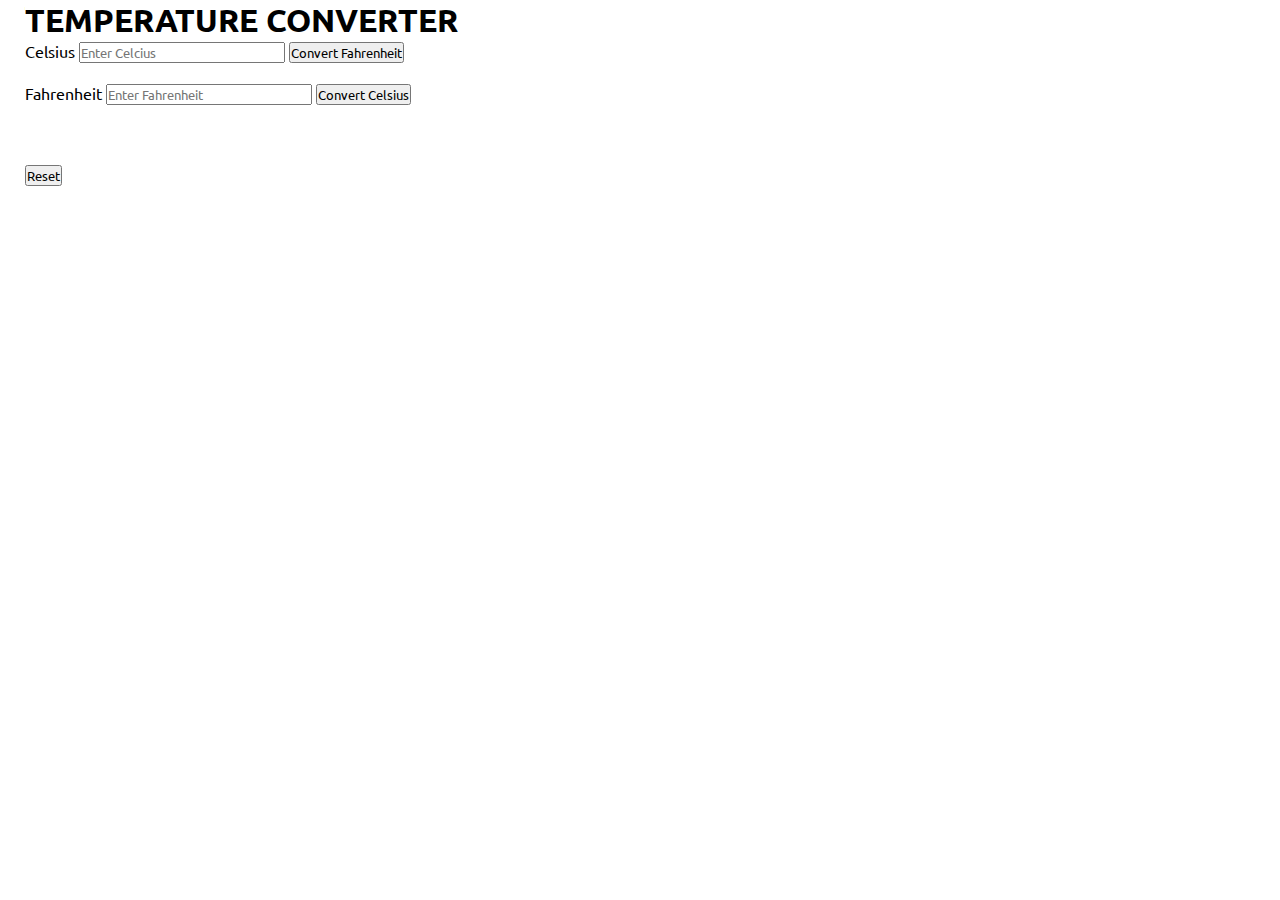
<file: index.html>
<html>
	<head>
		<title>Temperature Converter</title>
		<link rel="stylesheet" type="text/css" href="style.css">
	</head>
	<body>
		<div class="container">
			<h1>TEMPERATURE CONVERTER</h1>
			<label for="celsius">Celsius</label>
			<input id="celsius" type="text" placeholder="Enter Celcius">
			<button class="button" onclick="CF()">Convert Fahrenheit</button>
			<br><br>
			<label for="fahrenheit">Fahrenheit</label>
			<input id="fahrenheit" type="text" placeholder="Enter Fahrenheit">
			<button class="button" onclick="CC()">Convert Celsius</button>
			<br><br><span id="error" style="color: crimson;"></span><br><br>
			<button onclick="reset()">Reset</button>
		</div>
		<script src="script.js"></script>
	</body>
</html>
</file>
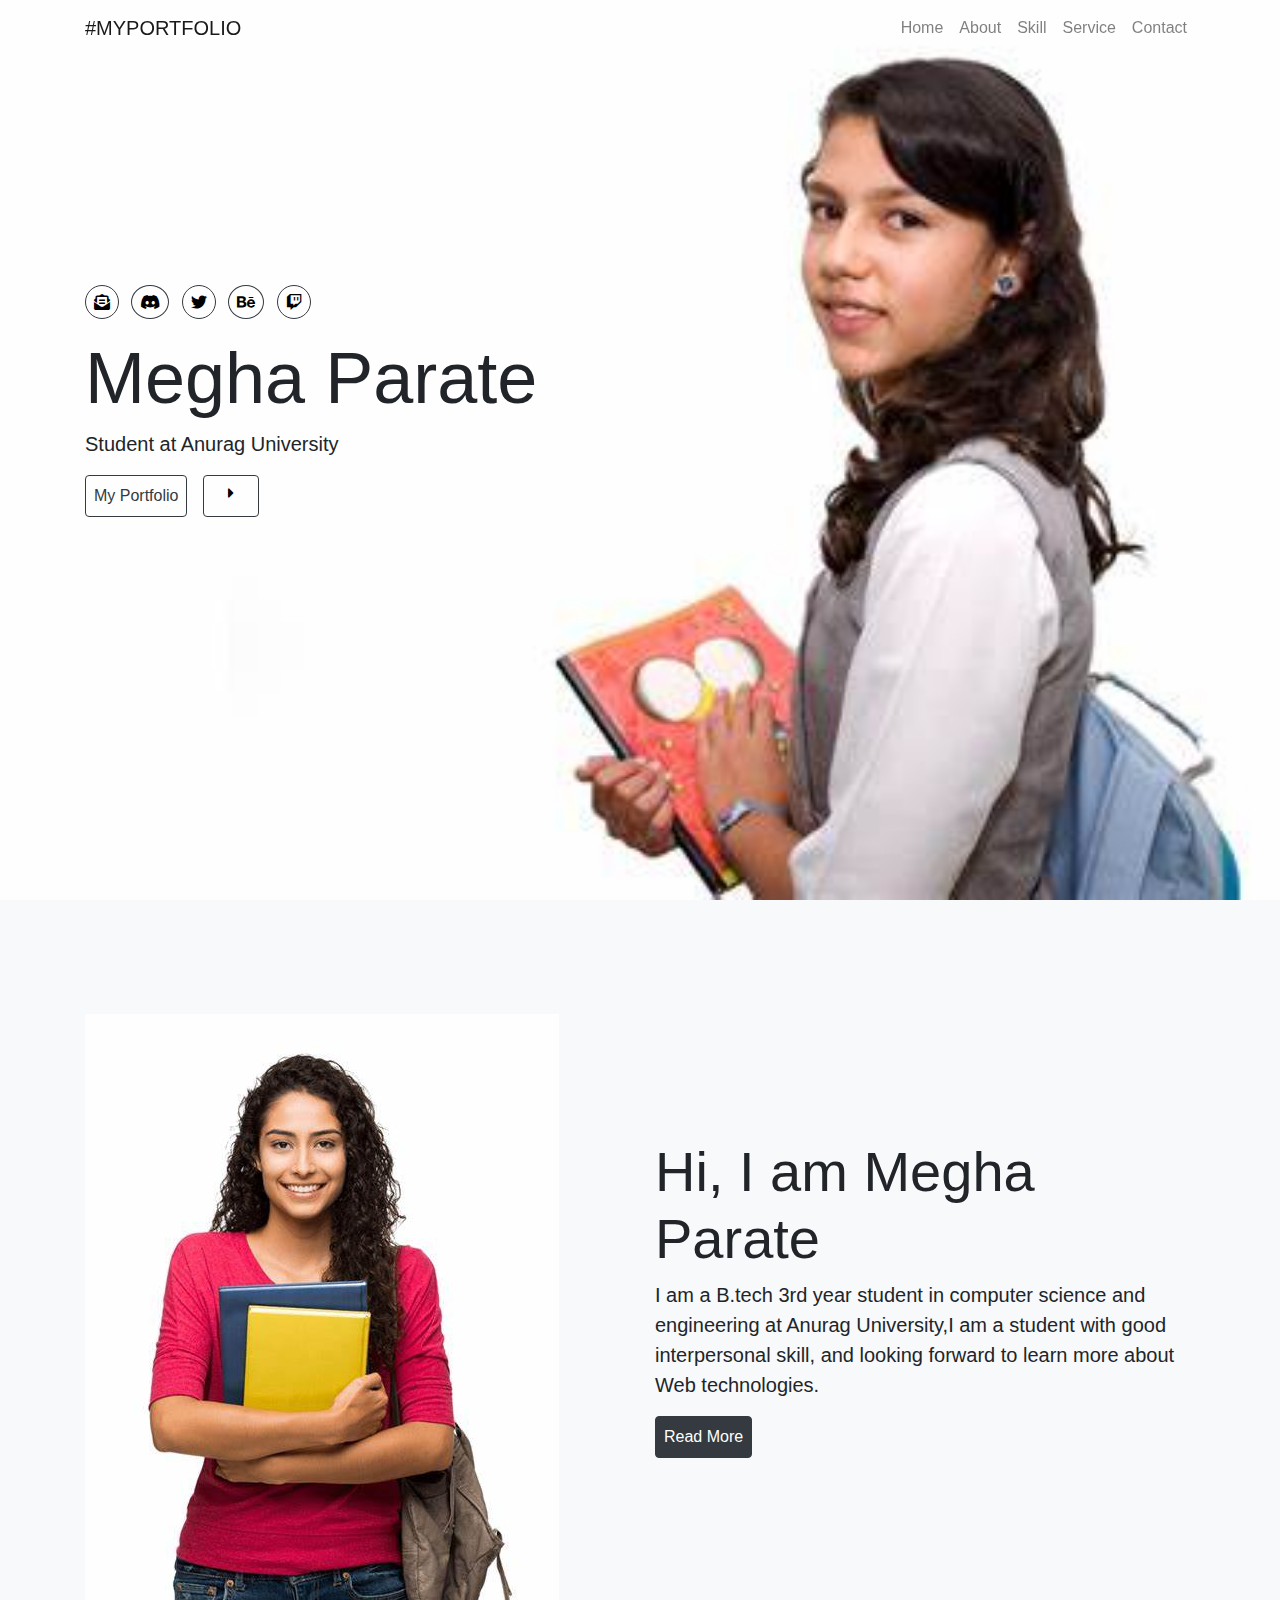
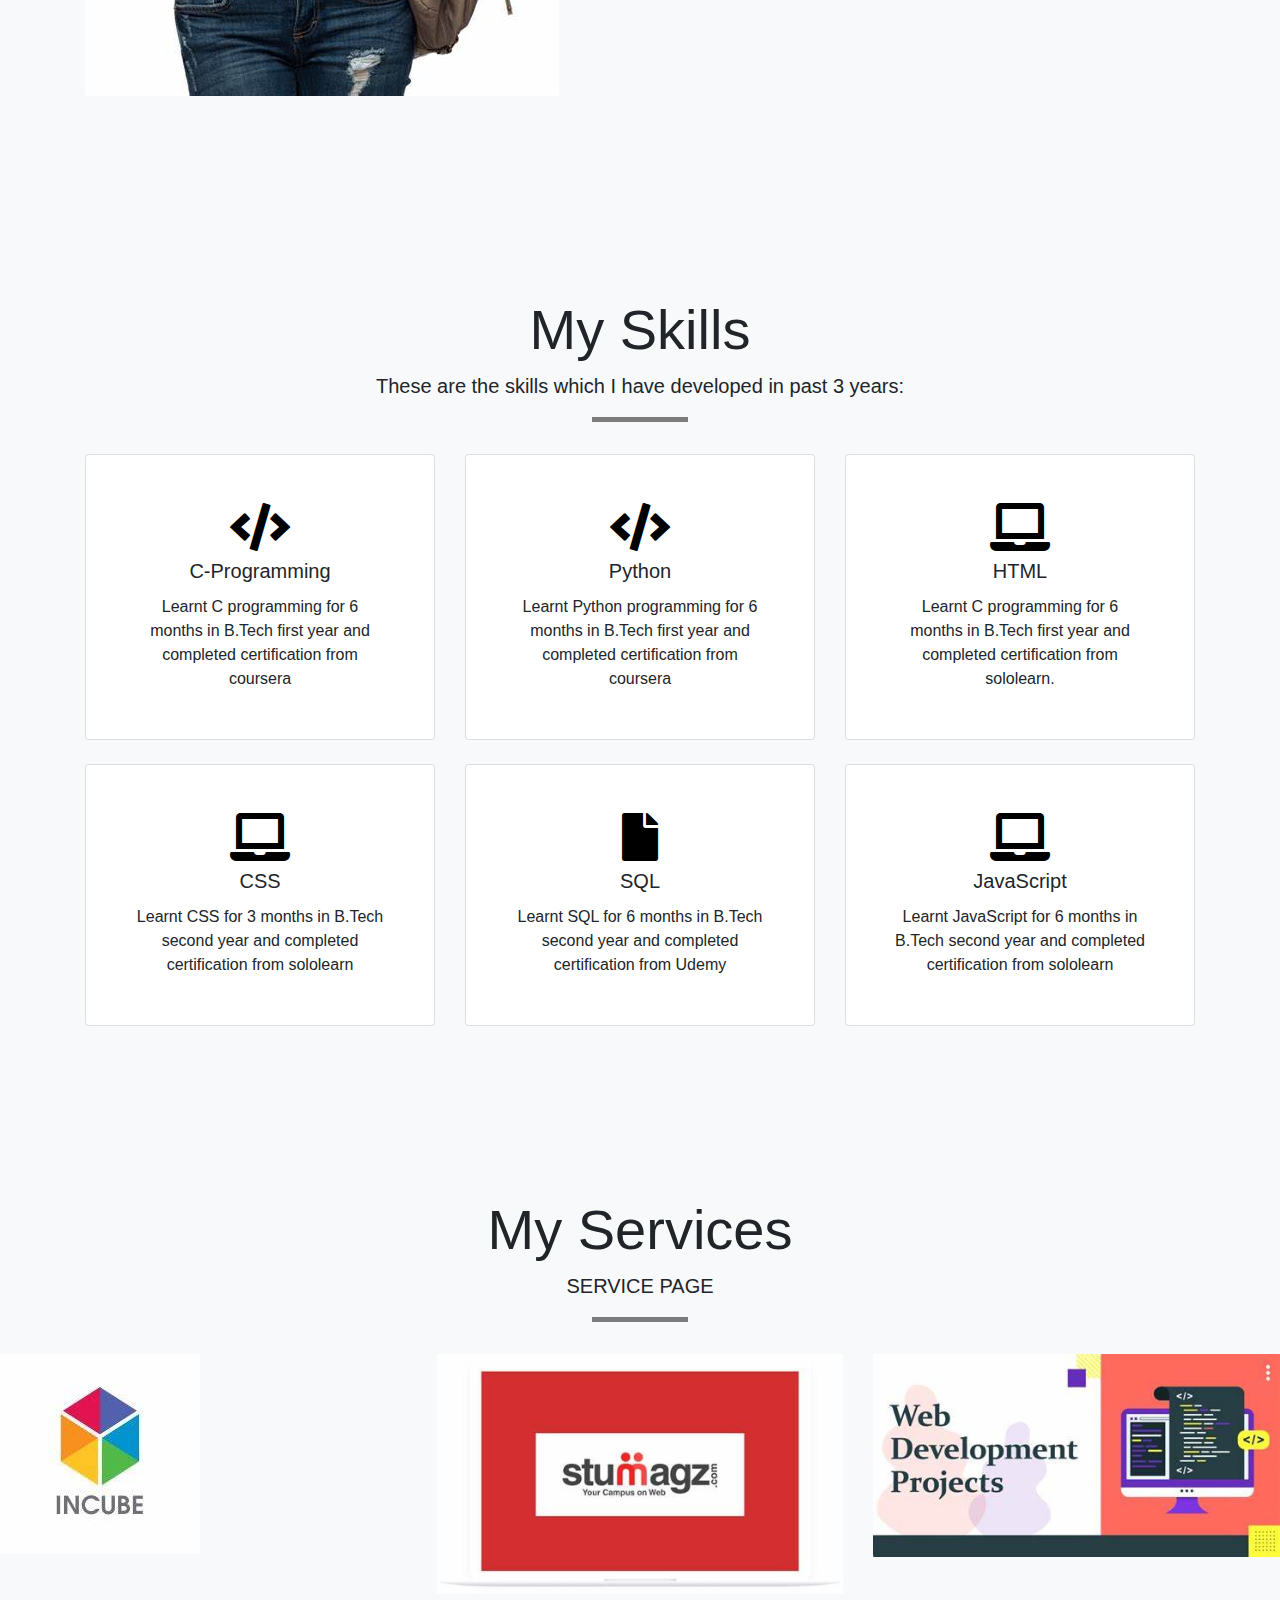
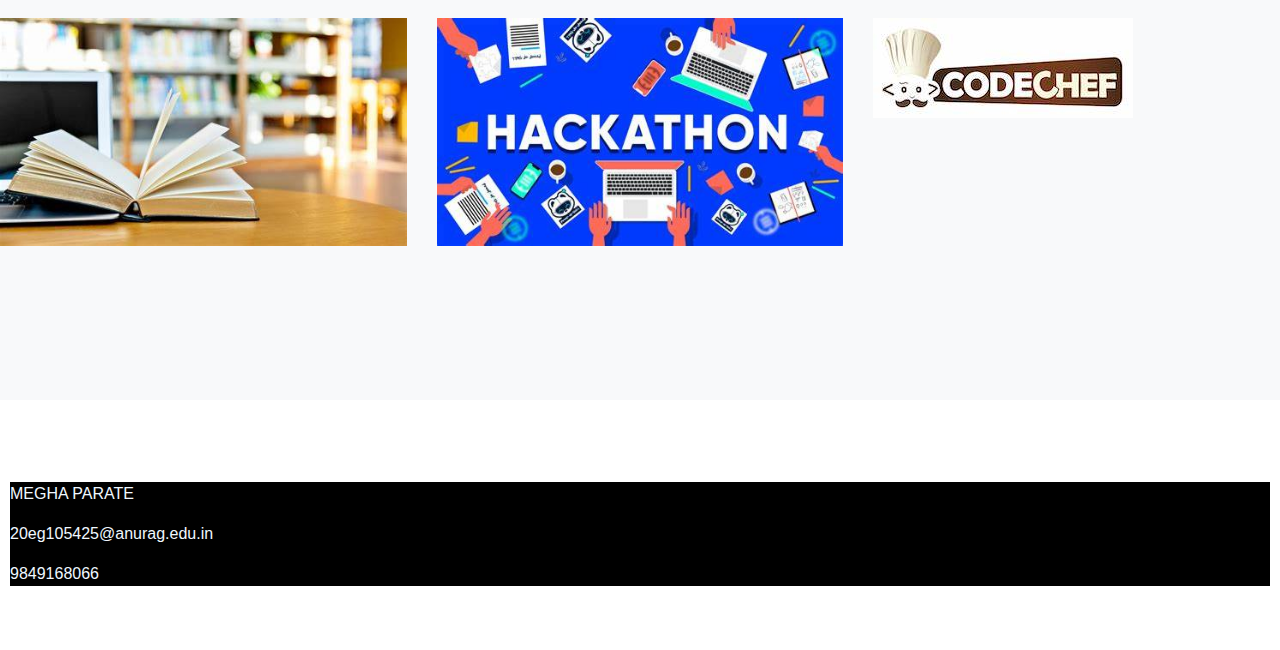
<file: portfolio/index.html>
<!DOCTYPE html>
<html lang="en">
<head>
<meta charset="UTF-8">
<meta http-equiv="X-UA-Compatible" content="IE=edge"> 
<meta name="viewport" content="width=device-width, initial-scale=1.0">
<title>Portfolio</title>
<link rel="stylesheet" href="style.css">
<link rel="stylesheet" href="https://cdn.jsdelivr.net/npm/bootstrap@4.6.0/dist/css/bootstrap.min.css">
<link rel="stylesheet" href="https://cdnjs.cloudflare.com/ajax/libs/font-awesome/5.15.2/css/all.min.css"/>
<script src="https://code.jquery.com/jquery-3.5.1.slim.min.js" defer></script>
<script src="https://cdn.jsdelivr.net/npm/bootstrap@4.6.0/dist/js/bootstrap.bundle.min.js" defer></script>
</head>
<body>
<nav id="main-nav" class="navbar navbar-expand-md navbar-light fixed-top">
<div class="container">
<div>
<a href="#home" class="navbar-brand">#MYPORTFOLIO</a> 
<button class="navbar-toggler" type="button">
<span class="navbar-toggler-icon"></span>
</button>
</div>

<div>
<div class="collapse navbar-collapse" id="navbarSupportedContent">
<ul class="navbar-nav"> 
<li class="nav-item">
<a href="#home" class="nav-link">Home</a>
</li>
<li class="nav-item"> 
<a href="#about" class="nav-link">About</a>
</li>
<li class="nav-item">
<a href="#services" class="nav-link">Skill</a>
</li>
<li class="nav-item">
<a href="#portfolio" class="nav-link">Service</a>
</li>
<li class="nav-item"> <a href="#foot" class="nav-link">Contact</a>
</li>
</ul>
<!--<h1 class=display-3">I am Megha Parate</h1>
<p class="lead">I am a Btech. 3rd year Computer Science student at Anurag University,currently working on making portfolio using Bootstrap</p>
<div class="d-flex">
<a href="#portfolio" class="btn btn-outline-dark mr-3 p-2">My Portfolio</a>-->
</div>
</div>
</div> 
</div>
</nav>
<section id="home">
<div class="container">
<div class="row">
<div class="col-lg-6 custom-col">
<ul class="list-inline">
<li class="list-inline-item">
<a href="#"><i class="fas fa-envelope-open-text border border-dark rounded-circle p-2"></i></a>
</li>
<li class="list-inline-item">
<a href="#"><i class="fab fa-discord border border-dark rounded-circle p-2"></i></a>
</li>
<li class="list-inline-item">
<a href="#"><i class="fab fa-twitter border border-dark rounded-circle p-2"></i></a>
</li>
<li class="list-inline-item">
<a href="#"><i class="fab fa-behance border border-dark rounded-circle p-2"></i></a>
</li>
<li class="list-inline-item">
<a href="#"><i class="fab fa-twitch border border-dark rounded-circle p-2"></i></a>
</li>
</ul>
<h1 class="display-3">Megha Parate</h1>
<p class="lead">Student at Anurag University</p>
<div class="d-flex">
<a href="#portfolio" class="btn btn-outline-dark mr-3 p-2">My Portfolio</a> 
<a href="" class="btn btn-outline-dark px-4"><i class="fas fa-caret-right"></i></a>
</div>
</div>
</div>
</div>
</section>
<section id="about" class="bg-light">
<div class="container">
<div class="row align-items-center">
<div class="col-lg-6 spacing">
<img src="abt.jpg" alt="" class="img-fluid img-hero">
</div>
<div class="col-lg-6">
<h2 class="display-4">Hi, I am Megha Parate</h2> 
<p class="lead">I am a B.tech 3rd year student in computer science and engineering at Anurag University,I am a student with good interpersonal skill, and looking forward to learn more about Web technologies.</p> 
<a href="#" class="btn btn-dark p-2">Read More</a>
</div> 
</div>
</div>
</section>

<section id="services" class="bg-light">
<div class="container">
<div class="text-center pt-5">
<h2 class="display-4 pt-5">My Skills</h2>
<p class="lead">These are the skills which I have developed in past 3 years: </p> <div class="block"></div>
</div>
<div class="row">
<div class="col-lg-4 mb-4">
<div class="card text-center p-5">
<i class="fas fa-code card-icon mb-2"></i> <h5 class="card-title">C-Programming</h5>
<p class="card-text">Learnt C programming for 6 months in B.Tech first year and completed certification from coursera</p>
</div>
</div>

<div class="col-lg-4 mb-4">
<div class="card text-center p-5">
<i class="fas fa-code card-icon mb-2"></i> <h5 class="card-title">Python</h5>
<p class="card-text">Learnt Python programming for 6 months in B.Tech first year and completed certification from coursera</p>
</div>
</div>

<div class="col-lg-4 mb-4">
<div class="card text-center p-5">
<i class="fas fa-laptop card-icon mb-2"></i> <h5 class="card-title">HTML</h5>
<p class="card-text">Learnt C programming for 6 months in B.Tech first year and completed certification from sololearn.</p>
</div>
</div>

<div class="col-lg-4 mb-4">
<div class="card text-center p-5">
<i class="fas fa-laptop card-icon mb-2"></i> <h5 class="card-title">CSS</h5>
<p class="card-text">Learnt CSS for 3 months in B.Tech second year and completed certification from sololearn</p>
</div>
</div>

<div class="col-lg-4 mb-4">
<div class="card text-center p-5">
<i class="fas fa-file card-icon mb-2"></i> <h5 class="card-title">SQL</h5>
<p class="card-text">Learnt SQL for 6 months in B.Tech second year and completed certification from Udemy</p>
</div>
</div>

<div class="col-lg-4 mb-4">
<div class="card text-center p-5">
<i class="fas fa-laptop card-icon mb-2"></i> <h5 class="card-title">JavaScript</h5>
<p class="card-text">Learnt JavaScript for 6 months in B.Tech second year and completed certification from sololearn</p>
</div>
</div>
</div>
</div>
</section>
<section id="portfolio" class="bg-light">
<div class="text-center pt-5">
<h2 class="display-4 pt-5">My Services</h2>
<p class="lead">SERVICE PAGE</p>
<div class="block"></div>
</div>
<div class="row">
<div class="col-lg-4 mb-4"> <img src="i1.jpg" alt="" class="img-fluid">
</div>
<div class="col-lg-4 mb-4"> <img src="i2.jpg" alt="" class="img-fluid">
</div>
<div class="col-lg-4 mb-4"> <img src="i3.jpg" alt="" class="img-fluid">
</div> 
<div class="col-lg-4 mb-4"> <img src="i4.jpg" alt="" class="img-fluid">
</div> 
<div class="col-lg-4 mb-4"> <img src="i5.jpg" alt="" class="img-fluid">
</div> 
<div class="col-lg-4 mb-4"> <img src="i6.jpg" alt="" class="img-fluid">
</div>
</div>
</section>
</body>
</html>
<br><br><br>
<footer id="foot">
    <p>MEGHA PARATE</p>
    <p>20eg105425@anurag.edu.in</p>
    <p>9849168066</p>
</footer>
<br><br>
</file>
<file: style.css>
@import url('https://fonts.googleapis.com/css?family=Ubuntu:wght@300;400; 500; 700&display=swap');
*{
    margin: 0;
    padding: 0;
    box-sizing: border-box;
    font-family: 'Ubuntu', sans-serif;
}
.navbar{
    display: flex;
    align-items: center;
    padding: 20px;
    background-color: #ecdd0b;
}
nav{
    flex: 1; /*so that navbar can be displayed in same row of logo*/
    text-align: right; 
}
nav ul{
    display: inline-block;  /* to display all the elements in one row*/
    list-style-type: none;  /*to remove bullet points*/
}
nav ul li{
    display: inline-block;  /* to display all the elements in one row*/
    margin-right: 20px;  /*to remove bullet points*/
}
a{
    text-decoration: none; /*removes underline*/
    color: #555;
}
p{
    color: #555;
}
.container{
    max-width: 1300px;
    margin: auto;
    padding-left: 25px;
    padding-right: 25px;

}
.row
{
    display: flex;
    align-items: center;
    flex-wrap: wrap;
    justify-content: space-around;
}
.row1{
    display: flex;
    align-items: center;
    flex-wrap: wrap;
    padding-left: 20px;
    padding-right: 20px;
    justify-content: space-around;
    border-color: rgb(255, 166, 0);
    background-color: rgb(255, 166, 0);
    border-radius: 10px;
}
.col-2{
    flex-basis: 50%;
    min-width:300px;
}
.col-2 img{
    max-width:100%;
    padding: 50px 0;
}
.col-2 h1{
    font-size: 50px;
    line-height: 60px;
    margin: 25px 0;
}
.btn{
    display:inline-block;
    background: #ff523b;
    color: #fff;
    padding: 8px 30px;
    margin: 30px 0;
    border-radius: 10px;
    transition: background 0.5s;
}
.btn:hover{
    background: #e6188c;
}
.header .row{
    margin-top: 70px;

}
.header .row1{
    margin-top: 70px;

}
.categories{
    margin: 70px 0;
}
.col-3{
    flex-basis: 30%;
    min-width: 250px;
    margin-bottom: 30px;
}

.col-3 img{
    width: 500 px;
    height: 680 px;
}
.small-container{
    max-width: 1080px;
    margin: auto;
    padding-left: 25px;
    padding-right: 25px;
}
.col-4{
    flex-basis: 25%;
    padding: 10px;
    min-width: 200px;
    margin-bottom: 50px;
    transition: transform 0.5s;
    border-color: #555;
}
.col-4 img{
    width: 150px;
    height: 180px;
    

}
.title{
    text-align: center;
    margin: 0 auto 80px;
    position: relative;
    line-height: 60px;
    color: #555;
}
.title::after{
    content:'';
    background: #ff523b;
    width: 80px;
    height: 5px;
    border-radius: 5px;
    position: absolute;
    bottom: 0;
    left: 50%;
    transform: translateX(-50%);
}
h4{
    color:#555;
    font-weight: normal;
}
.col-4 p{
    font-size: 14px;
}
.col-4:hover{
    transform: translateY(-5px);
}
.offer{
    background: radial-gradient(#fff,rgb(155, 145, 145));
    margin-top: 80px;
    padding: 30px 0;
    margin-left: 30px;
    margin-right: 30px;
    border-radius: 15px;
}

.testimonial{
    padding-top: 100px;
}
.testimonial .col-3{
    text-align: center;
    padding: 40px 20px;
    box-shadow: 0 0 20px 0px rgba(0,0,0,0.1);
    cursor: pointer;
    transition: transform 0.5s ;
}
.testimonial .col-3 img{
    width: 50px;
    margin-top: 20px;
    border-radius: 50%;
}
.testimonial .col-3:hover{
    transform: translateY(-10px);
}
.footer{
    background: rgb(9, 9, 9);
    color: #8a8a8a;
    font-size: 14px;
    padding: 60px 0 20px;
}
.footer img{
    width: 200px;
    height: 100px;
}
.footer p{
    color:#8a8a8a;
}
.footer h3{
    color:#fff;
    margin-bottom: 20px;
}
.footer-col-1, .footer-col-2, .footer-col-3, .footer-col-4{
    min-width: 50px;
    margin-bottom: 20px;
    line-height: 20px;
}
ul{
    list-style: none;
    text-align: center;
}
.app-logo{
    margin-top: 20px;
    
}
.app-logo img{
    width: 140px;
    height: 45px;
}
.menu-icon{
    width: 25px;
    height: 25px;
    margin-left: 20px;
}
.row-2{
    justify-content: space-between;
    margin: 100px auto 50px;
}
select{
    border: 1px solid #ff523b;
    padding: 5px;
}
select:focus{
    outline: none;
}
.page-btn{
    margin: 0 auto 80px;
}
.page-btn span{
    display: inline-block;
    border: 1px solid #ff523b;
    margin-left: 10px;
    width: 40px;
    height: 40px;
    text-align: center;
    line-height: 40px;
    cursor: pointer;

}

.page-btn span:hover{
    background: #ff523b;
    color: #fff;
} 
.single-product{
    margin-top: 80px;
}

.single-product .col-2 img{
    padding: 0;

}

.single-product .col-2{
    padding: 20px;
}
.single-product h4{
    margin: 20px 0;
    font-size: 22px;
    font-weight: bold;
}
.single-product select{
    display: block;
    padding: 10px;
    margin-top: 20px;
}
.single-product input{
    width: 50px;
    height: 40px;
    padding-left: 10px;
    font-size: 20px;
    margin-right: 10px;
    border: 1px solid #ff523b;
}
input:focus{
    outline: none;
}
.small-img-row{
    display: flex;
    justify-content: space-between;
}
.small-img-col{
    flex-basis: 24%;
    cursor: pointer;
}
.cart-page{
    margin: 80px auto;
}
table{
    width: 100%;
    border-collapse: collapse;
}
.cart-info{
    display: flex;
    flex-wrap: wrap;
}
th{
    text-align: left;
    padding: 5px;
    color:#fff;
    background: #ff523b;
    font-weight: normal;
}
td{
    padding: 10px 5px;
}
td input{
    width: 40px;
    height: 30px;
    padding: 5px;
}
td a{
    color: #ff523b;
    font-size: 12px;
}
td img{
    width: 80px;
    height: 80px;
    margin-right: 10px;
}
.total-price{
    display: flex;
    justify-content: flex-end;
}
.total-price table{
    border-top: 3px solid #ff523b;
    width: 100%;
    max-width: 400px;
}
td:last-child{
    text-align: right;
}
th:last-child{
    text-align: right;
}
.account-page{
    padding: 50px 0;
}
.form-container{
    background: #fff;
    width: 300px;
    height:400px;
    position: relative;
    text-align: center;
    padding: 20px 0;
    margin:auto;
    box-shadow: 0 0 20px 0px rgba(0,0,0,0.1);
    overflow: hidden;
}
.form-container span{
    font-weight: bold;
    padding: 0 10px;
    color: #555;
    cursor: pointer;
    width: 100px;
    display: inline-block;
}
.form-btn{
    display: inline-block;
}
.form-container form{
    max-width: 300px;
    padding: 0 20px;
    position: absolute;
    top: 130px;
    transition: transform 1s;
}
form input{
    width: 100%;
    height: 30px;
    margin: 10px 0;
    padding: 0 10px;
    border: 1px solid #ccc;
}
form .btn{
    width: 100%;
    border: none;
    cursor: pointer;
    margin: 10px 0;
}
form .btn:focus{
    outline: none;
}
#LoginForm{
    left: -300px;
}
#RegForm{
    left: 0;
}
#Indicator{
    width: 100px;
    border: none;
    background: #ff523b;
    height: 3px;
    margin-top: 8px;
    transform: translateX(100px);
    transition: transform 1s;
}
</file>
<file: portfolio/style.css>
html{
	scroll-behavior: smooth;
}
html::-webkit-scrollbar{
	display: none;
}
#main-nav{
	background-color: transparent;
}
section{
	height: 100vh;
}
#home{
	background: url('bg.jpg');
	background-position: top;
	background-repeat: no-repeat;
	background-size: cover;
}
.custom-col{
	margin-top: 25%;
}
i{
	color: black;
}
.img-hero{
	height: auto;
}
.spacing{
	margin-top: 10%;
}
.card-icon{
	font-size:  3rem;
}
.block{
	height: .3rem;
	width: 6rem;
	background-color:  black;
	margin-right:  auto;
	margin-left:  auto;
	margin-bottom: 2rem;
	opacity: 0.5;
}
#foot{
	color: aliceblue;
	background-color: black;
	margin: 10px;
}
</file>
